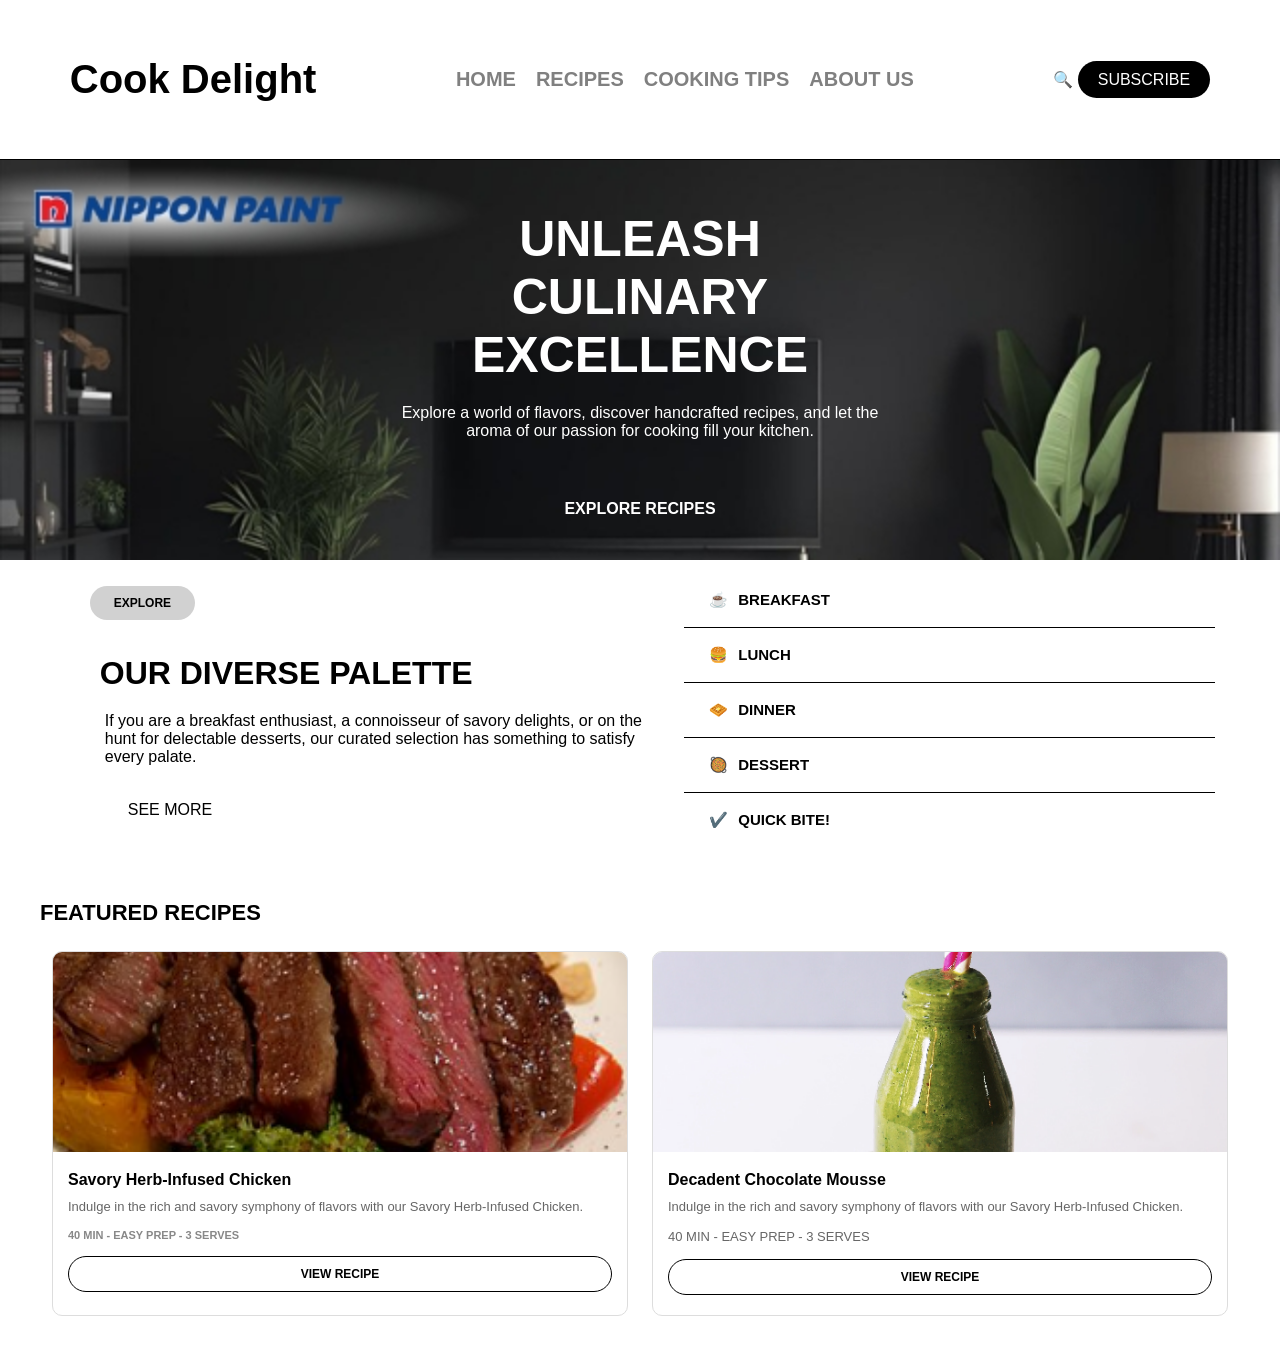
<file: BTVN/BTVN2/index.html>
<!DOCTYPE html>
<html lang="en">
<head>
    <meta charset="UTF-8">
    <meta name="viewport" content="width=device-width, initial-scale=1.0">
    <title>Document</title>
    <link rel="stylesheet" href="style.css">
</head>
<body>
    <div class="container">
        <div class="tieu-de">
            <div class="logo">
                <h1>Cook Delight</h1>
            </div>
            
            <nav class="menu-ngang">
                <ul>
                    <li><a href="#">HOME</a></li>
                    <li><a href="#">RECIPES</a></li>
                    <li><a href="#">COOKING TIPS</a></li>
                    <li><a href="#">ABOUT US</a></li>
                </ul>
            </nav>
            <div class="header-right">
                <span class="search-icon">🔍</span>
                <a href="#">SUBSCRIBE</a>
            </div>
</div>

        <div class="background">
            <div class="ND1">
                <h1>UNLEASH</h1>  
               <h1>CULINARY</h1>     
                <h1>EXCELLENCE</h1>
          </div>    
            <div class="ND2">
                <p>Explore a world of flavors, discover handcrafted recipes, and let the</p>
                <p>aroma of our passion for cooking fill your kitchen.</p>
            </div>
            <div class="ND3">
                <h4>EXPLORE RECIPES</h4>
            </div>
        </div>

        <div class="main-body1">
            <div class="left">
                <div class="nd0">
                    <a href="#">EXPLORE</a>
                </div>
                <div class="nd1">
                    <h1>OUR DIVERSE PALETTE</h1>
                </div>
                <div class="nd2">
                    <p>If you are a breakfast enthusiast, a connoisseur of savory delights,
                    or on the hunt for delectable desserts, our curated selection
                    has something to satisfy every palate.
                </p>
                </div>
                <div class="nd3">
                <a href="#">SEE MORE</a>
                </div>
            </div>
           
            <div class="right">
                <div class="menu-doc">
                    <ul>
                        <li><a href="#"><span class="icon1">☕️</span>BREAKFAST</a></li>
                        <li><a href="#"><span class="icon1">🍔</span>LUNCH</a></li>
                        <li><a href="#"><span class="icon1">🧇</span>DINNER</a></li>
                        <li><a href="#"><span class="icon1">🥘</span>DESSERT</a></li>
                        <li><a href="#"><span class="icon1">✔️</span>QUICK BITE!</a></li>
                    </ul>
                </div>
            </div>        
        </div>

        <div class="main-body2">
            <h1>FEATURED RECIPES</h1>
            <div class="left">
                <img src="food.png" alt="anh so 1">
                <h3>Savory Herb-Infused Chicken</h3>
                <p>Indulge in the rich and savory symphony of flavors 
                with our Savory Herb-Infused Chicken.</p>
                <p2>40 MIN - EASY PREP - 3 SERVES</p2>
                <a href="#">VIEW RECIPE</a>
            </div>
            <div class="right">
                <img src="drink.png" alt="anh so 2">
                <h3>Decadent Chocolate Mousse</h3>
                <p>Indulge in the rich and savory symphony of flavors 
                with our Savory Herb-Infused Chicken.</p>
                <p>40 MIN - EASY PREP - 3 SERVES</p>
                <a href="#">VIEW RECIPE</a>
            </div>
        </div>
    </div>
</body>
</html>
</file>
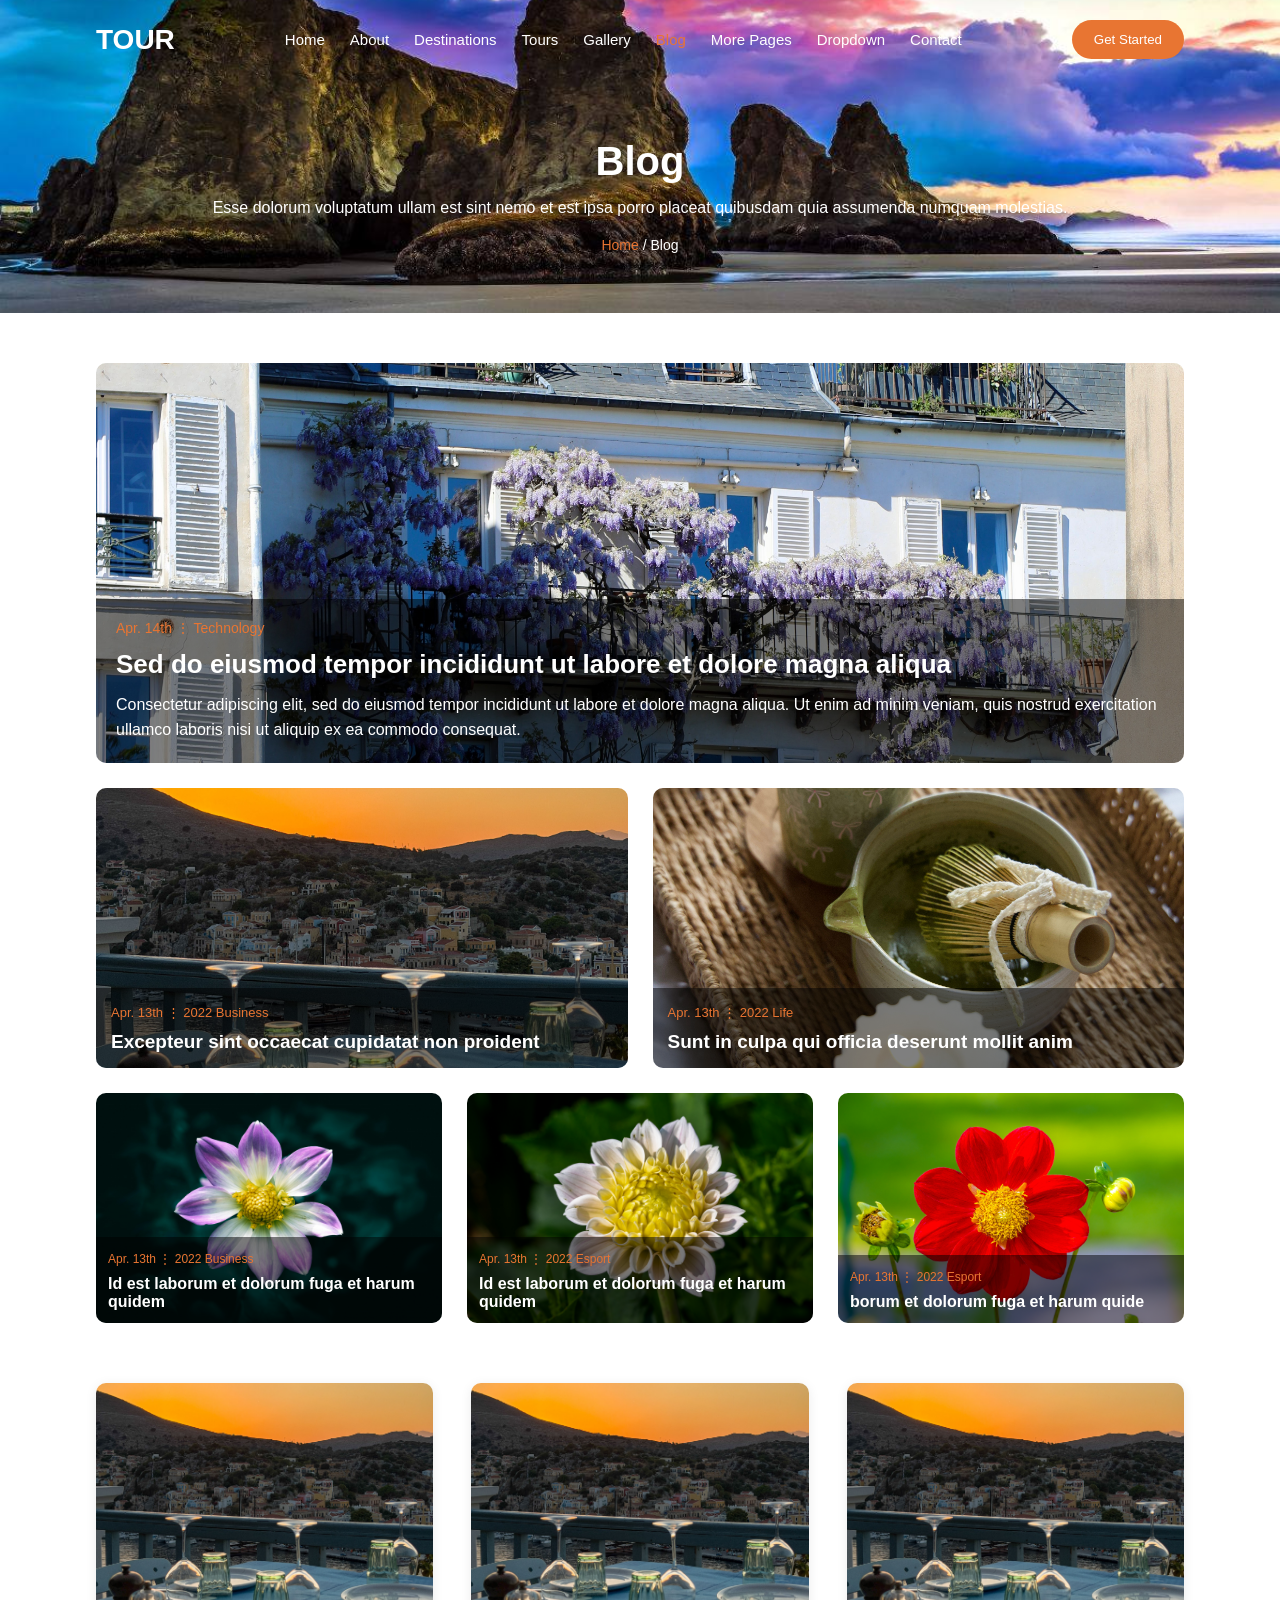
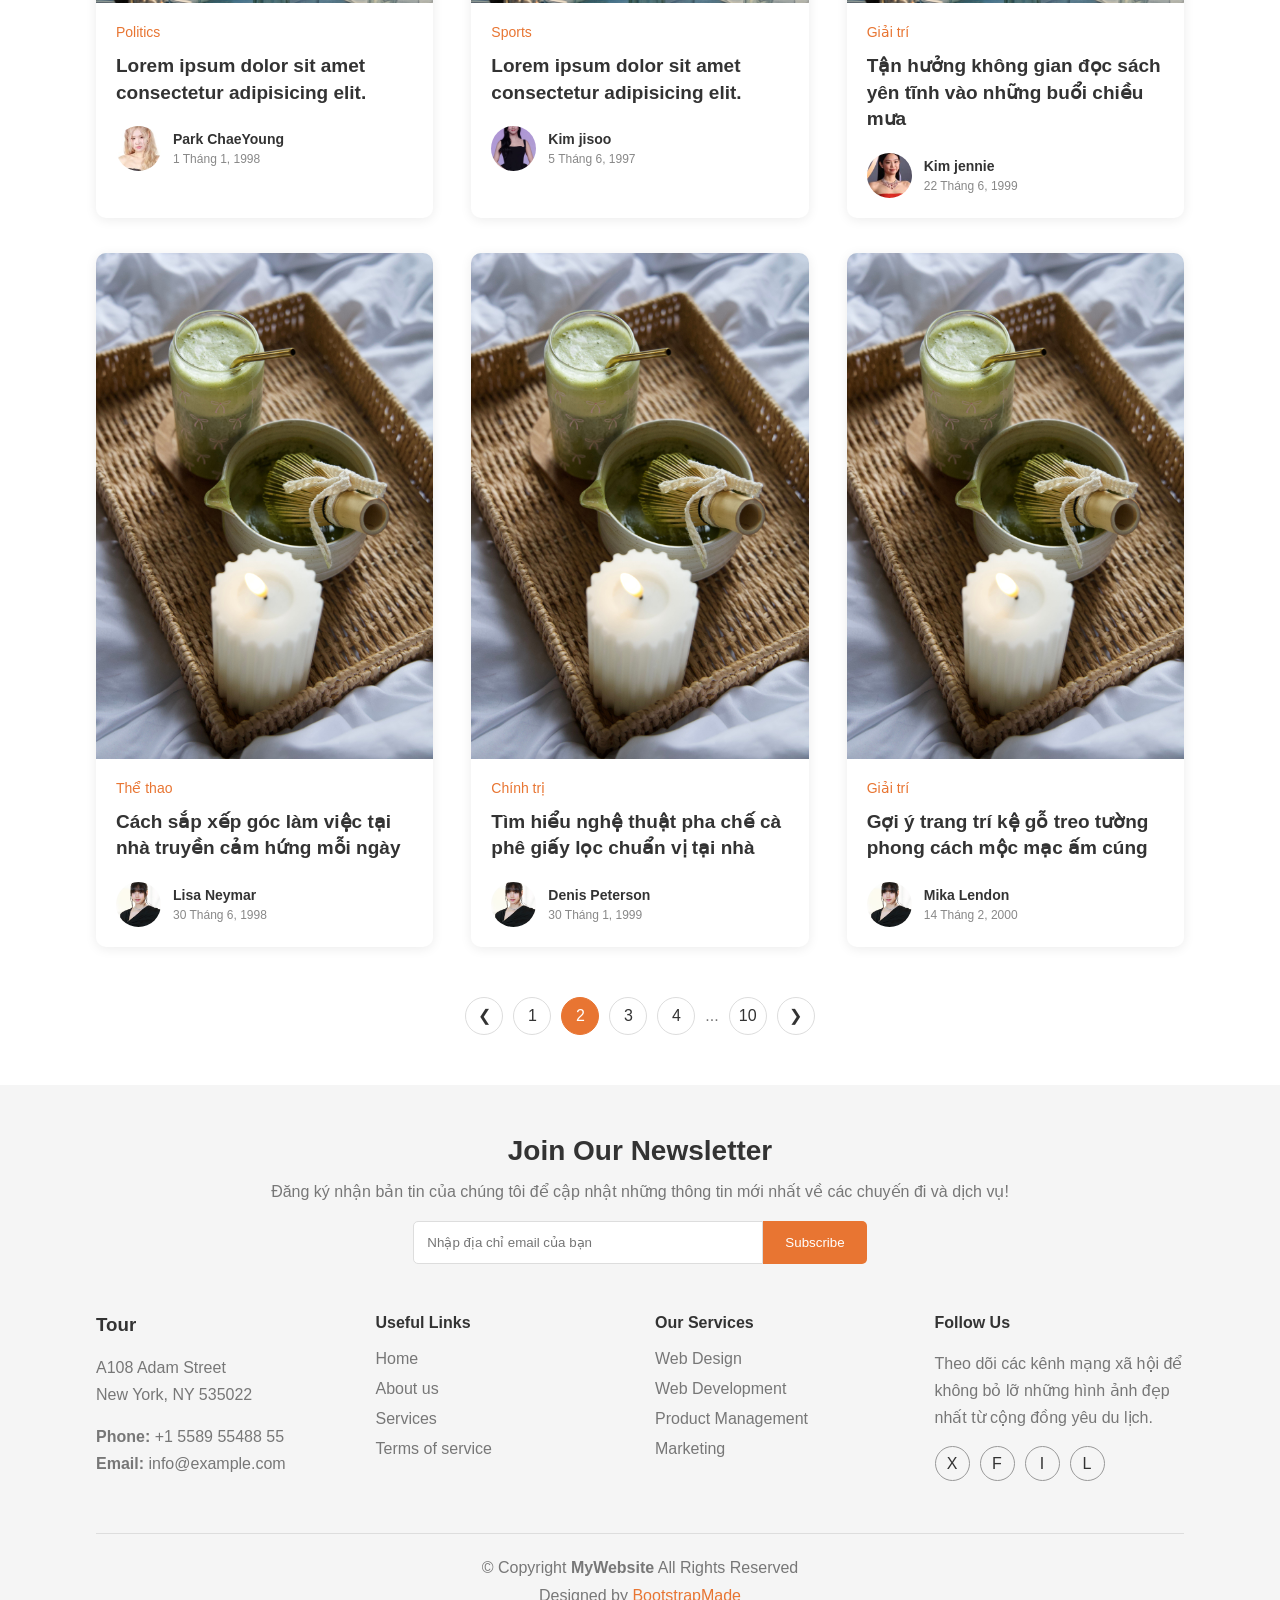
<file: BTVN/BTVN3/index.html>
<!DOCTYPE html>
<html lang="vi">
<head>
    <meta charset="UTF-8">
    <meta name="viewport" content="width=device-width, initial-scale=1.0">
    <title>Blog page</title>
    <link rel="stylesheet" href="style.css">
</head>
<body>

    <div class="container">

        <nav class="menu">
            <a href="#" class="logo">TOUR</a>

            <ul class="menu-ngang">
                <li><a href="#">Home</a></li>
                <li><a href="#">About</a></li>
                <li><a href="#">Destinations</a></li>
                <li><a href="#">Tours</a></li>
                <li><a href="#">Gallery</a></li>
                <li><a href="#" class="active">Blog</a></li>

                <li>
                    <a href="#">More Pages</a>
                    <ul class="menu-con1">
                        <li><a href="#">Trang phụ 1</a></li>
                        <li><a href="#">Trang phụ 2</a></li>
                        <li><a href="#">Trang phụ 3</a></li>
                        <li><a href="#">Trang phụ 4</a></li>
                        <li><a href="#">Trang phụ 5</a></li>
                        <li><a href="#">Trang phụ 6</a></li>
                        <li><a href="#">Trang phụ 7</a></li>
                        <li><a href="#">Trang phụ 8</a></li>
                        <li><a href="#">Trang phụ 9</a></li>
                    </ul>
                </li>

                <li><a href="#">Dropdown</a>
                    <ul class="menu-con2">  
                    <li><a href="#">Dropdown 1</a></li>
                    <li><a href="#">Deep dropdown</a>
                        <ul class="menu-con3">
                        <li><a href="#">Dropdown 1</a></li>
                        <li><a href="#">Dropdown 2</a></li>
                        <li><a href="#">Dropdown 3</a></li>
                        <li><a href="#">Dropdown 4</a></li>
                        <li><a href="#">Dropdown 5</a></li>
                        </ul>
                    </li>
                    <li><a href="#">Dropdown 2</a></li>
                    <li><a href="#">Dropdown 3</a></li>
                    <li><a href="#">Dropdown 4</a></li>
                    </ul>
                </li>
                
                <li><a href="#">Contact</a></li>
            </ul>

            <button class="button">Get Started</button>
        </nav>

        <div class="content">
            <h1>Blog</h1>
            <p>Esse dolorum voluptatum ullam est sint nemo et est ipsa porro placeat quibusdam quia assumenda numquam molestias.</p>

            <div class="note">
                <a href="#">Home</a> / <span>Blog</span>
            </div>
        </div>

    </div>

    <div class="main-content">

        <div class="main-content1">

            <div class="anh1">
                <img src="anh-nen-lon.jpg" alt="Anh bia lon">

                <div class="noidung1">
                    <span class="vanban1"> Apr. 14th ⋮ Technology </span>
                    <h2>Sed do eiusmod tempor incididunt ut labore et dolore magna aliqua</h2>
                    <p>Consectetur adipiscing elit, sed do eiusmod tempor incididunt ut labore et dolore magna aliqua. Ut enim ad minim veniam, quis nostrud exercitation ullamco laboris nisi ut aliquip ex ea commodo consequat.</p>
                </div>
            </div>
        

            <div class="content2">    
                <div class="anh21">
                    <img src="anh-doi-1.jpg" alt="Anh vua 1">

                    <div class="noidung2">
                        <span class="vanban2">Apr. 13th ⋮ 2022  Business</span>
                        <h3>Excepteur sint occaecat cupidatat non proident</h3>
                    </div>
                </div>

                <div class="anh22">
                    <img src="anh-doi-2.jpg" alt="Anh vua 2">

                    <div class="noidung2">
                        <span class="vanban2">Apr. 13th ⋮ 2022  Life </span>
                        <h3>Sunt in culpa qui officia deserunt mollit anim</h3>
                    </div>
                </div>

            </div>

            <div class="content3">

                <div class="anh31">
                    <img src="anhBa1.jpg" alt="Anh nho 1">

                    <div class="noidung3">
                        <span class="vanban3">Apr. 13th ⋮ 2022  Business</span>
                        <h4>Id est laborum et dolorum fuga et harum quidem</h4>
                    </div>
                </div>

                <div class="anh32">
                    <img src="anhBa2.jpg" alt="Anh nho 2">

                    <div class="noidung3">
                        <span class="vanban3">Apr. 13th ⋮ 2022  Esport </span>
                        <h4>Id est laborum et dolorum fuga et harum quidem</h4>
                    </div>
                </div>

                <div class="anh33">
                    <img src="anhBa3.jpg" alt="Anh nho 3">

                    <div class="noidung3">
                        <span class="vanban3">Apr. 13th ⋮ 2022  Esport </span>
                        <h4>borum et dolorum fuga et harum quide</h4>
                    </div>
            </div>
        </div>
        </div>

        <div class="main-content2">

            <div class="content1">
                <div class="anh41">
                    <img src="anh-doi-1.jpg" alt="Blog 1">
                </div>

                <div class="noidung1">
                    <span class="vanban1">Politics</span>
                    <h3>Lorem ipsum dolor sit amet consectetur adipisicing elit.</h3>

                    <div class="avarta">
                        <img src="rose.jpg" alt="Tac gia 1">
                        <div>
                            <strong>Park ChaeYoung</strong>
                            <span>1 Tháng 1, 1998</span>
                        </div>
                    </div>
                </div>
            </div>


            <div class="content1">
                <div class="anh42">
                    <img src="anh-doi-1.jpg" alt="Blog 2">
                </div>

                <div class="noidung1">
                    <span class="vanban1">Sports</span>
                    <h3>Lorem ipsum dolor sit amet consectetur adipisicing elit.</h3>

                    <div class="avarta">
                        <img src="jisoo.jpg" alt="Tac gia 2">
                        <div>
                            <strong>Kim jisoo</strong>
                            <span>5 Tháng 6, 1997</span>
                        </div>
                    </div>
                </div>
            </div>

            <div class="content1">
                <div class="anh43">
                    <img src="anh-doi-1.jpg" alt="Blog 3">
                </div>

                <div class="noidung1">
                    <span class="vanban1">Giải trí</span>
                    <h3>Tận hưởng không gian đọc sách yên tĩnh vào những buổi chiều mưa</h3>

                    <div class="avarta">
                        <img src="jennie.jpg" alt="Tac gia 3">
                        <div>
                            <strong>Kim jennie</strong>
                            <span>22 Tháng 6, 1999</span>
                        </div>
                    </div>
                </div>
            </div>

            <div class="content2">
                <div class="anh51">
                    <img src="anh-doi-2.jpg" alt="Blog 4">
                </div>

                <div class="noidung2">
                    <span class="vanban2">Thể thao</span>
                    <h3>Cách sắp xếp góc làm việc tại nhà truyền cảm hứng mỗi ngày</h3>

                    <div class="avarta2">
                        <img src="lisa.jpg" alt="Tac gia 4">
                        <div>
                            <strong>Lisa Neymar</strong>
                            <span>30 Tháng 6, 1998</span>
                        </div>
                    </div>
                </div>
            </div>

            <div class="content2">
                <div class="anh52">
                    <img src="anh-doi-2.jpg" alt="Blog 5">
                </div>

                <div class="noidung2">
                    <span class="vanban2">Chính trị</span>
                    <h3>Tìm hiểu nghệ thuật pha chế cà phê giấy lọc chuẩn vị tại nhà</h3>

                    <div class="avarta2">
                        <img src="lisa.jpg" alt="Tac gia 5">
                        <div>
                            <strong>Denis Peterson</strong>
                            <span>30 Tháng 1, 1999</span>
                        </div>
                    </div>
                </div>
            </div>

            <div class="content2">
                <div class="anh53">
                    <img src="anh-doi-2.jpg" alt="Blog 6">
                </div>

                <div class="noidung2">
                    <span class="vanban2">Giải trí</span>
                    <h3>Gợi ý trang trí kệ gỗ treo tường phong cách mộc mạc ấm cúng</h3>

                    <div class="avarta2">
                        <img src="lisa.jpg" alt="Tac gia 6">
                        <div>
                            <strong>Mika Lendon</strong>
                            <span>14 Tháng 2, 2000</span>
                        </div>
                    </div>
                </div>
            </div>

        </div>

    <div class="phan-trang">
    <a href="#">❮</a>
    <a href="#">1</a>
    <a href="#" class="trang-dang-chon">2</a>
    <a href="#">3</a>
    <a href="#">4</a>
    <span>...</span>
    <a href="#">10</a>
    <a href="#">❯</a>
</div>

    </div>

    <footer class="footer">

        <div class="newsletter">
            <h2>Join Our Newsletter</h2>
            <p>Đăng ký nhận bản tin của chúng tôi để cập nhật những thông tin mới nhất về các chuyến đi và dịch vụ!</p>

            <form class="newsletter-form">
                <input type="email" placeholder="Nhập địa chỉ email của bạn">
                <button type="submit">Subscribe</button>
            </form>
        </div>


        <div class="footer-columns">

            <div class="footer-col">
                <h3>Tour</h3>
                <p>A108 Adam Street<br>New York, NY 535022</p>
                <p>
                    <strong>Phone:</strong> +1 5589 55488 55<br>
                    <strong>Email:</strong> info@example.com
                </p>
            </div>


            <div class="footer-col">
                <h4>Useful Links</h4>
                <ul>
                    <li><a href="#">Home</a></li>
                    <li><a href="#">About us</a></li>
                    <li><a href="#">Services</a></li>
                    <li><a href="#">Terms of service</a></li>
                </ul>
            </div>


            <div class="footer-col">
                <h4>Our Services</h4>
                <ul>
                    <li><a href="#">Web Design</a></li>
                    <li><a href="#">Web Development</a></li>
                    <li><a href="#">Product Management</a></li>
                    <li><a href="#">Marketing</a></li>
                </ul>
            </div>


            <div class="footer-col">
                <h4>Follow Us</h4>
                <p>Theo dõi các kênh mạng xã hội để không bỏ lỡ những hình ảnh đẹp nhất từ cộng đồng yêu du lịch.</p>

                <div class="social-links">
                    <a href="#">X</a>
                    <a href="#">F</a>
                    <a href="#">I</a>
                    <a href="#">L</a>
                </div>
            </div>

        </div>

        <div class="copyright">
            <p>© Copyright <strong>MyWebsite</strong> All Rights Reserved</p>
            <p>Designed by <a href="#">BootstrapMade</a></p>
        </div>

    </footer>

</body>
</html>
</file>
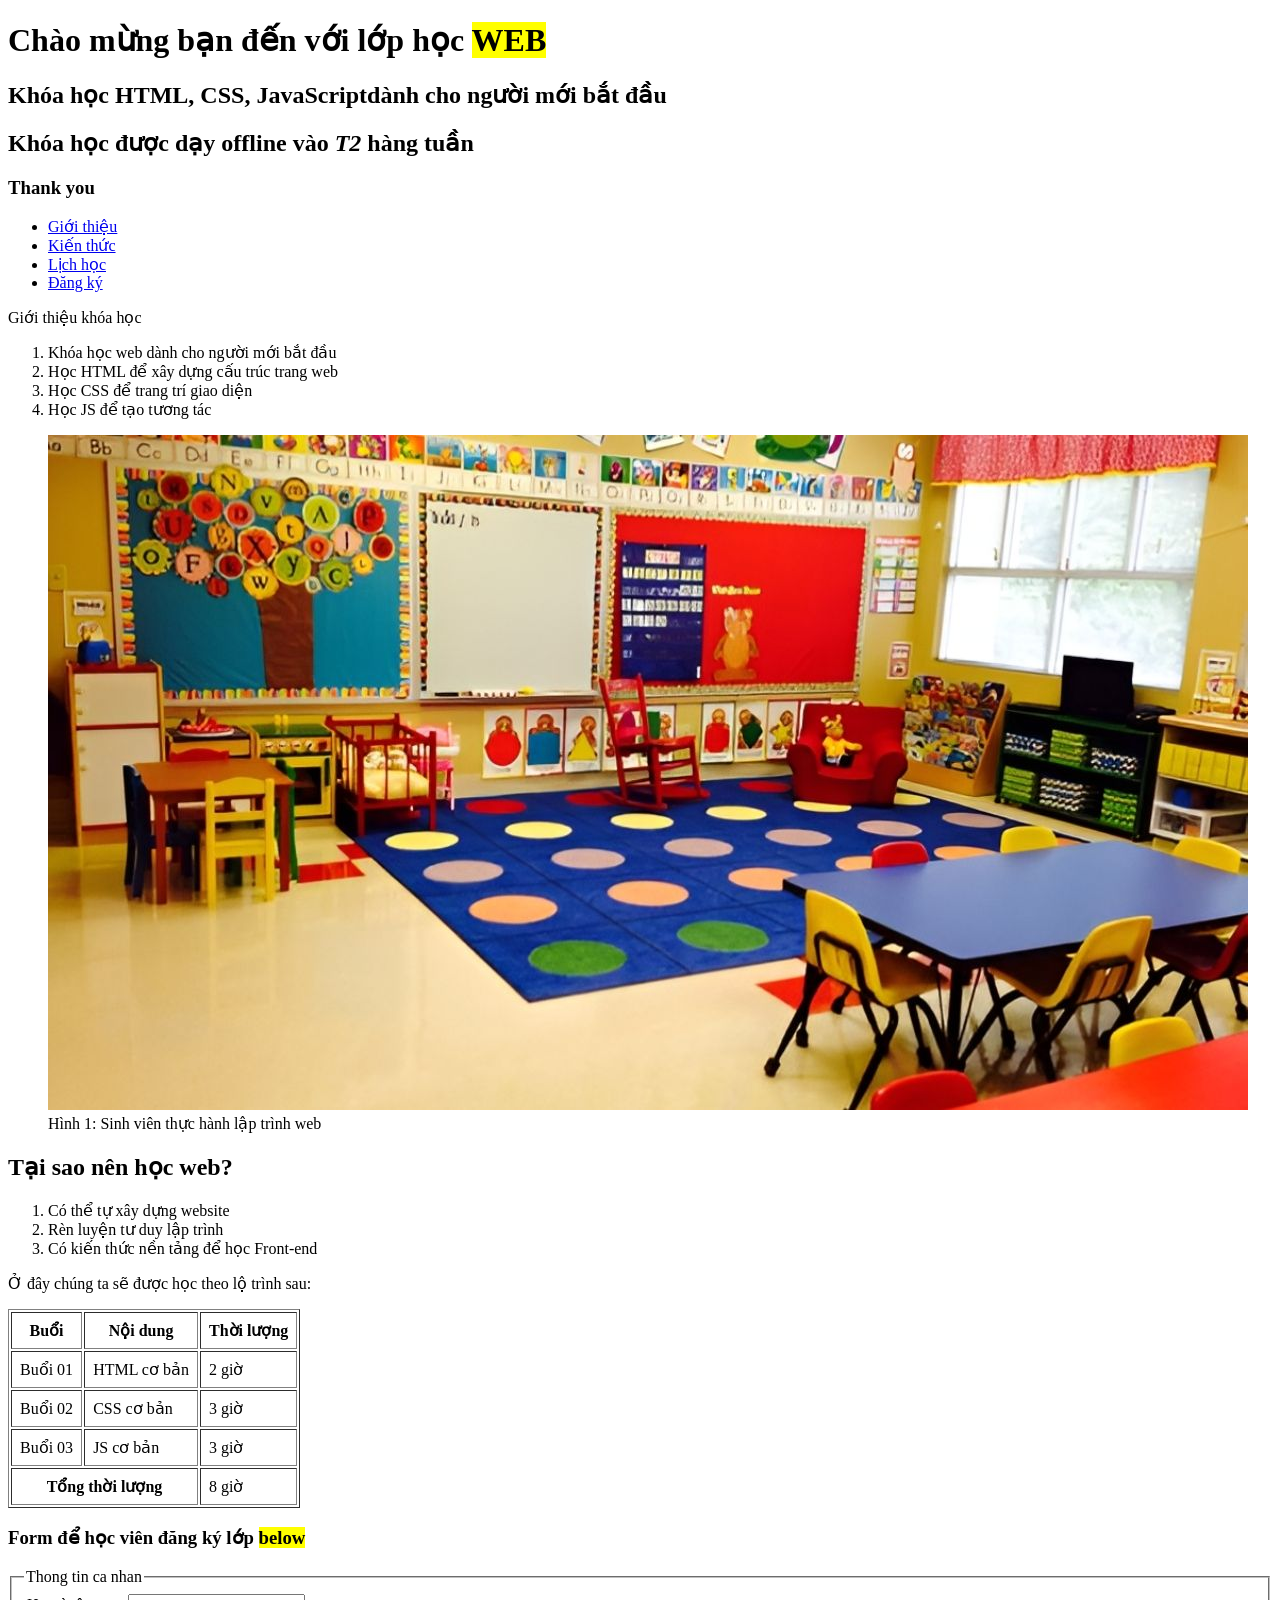
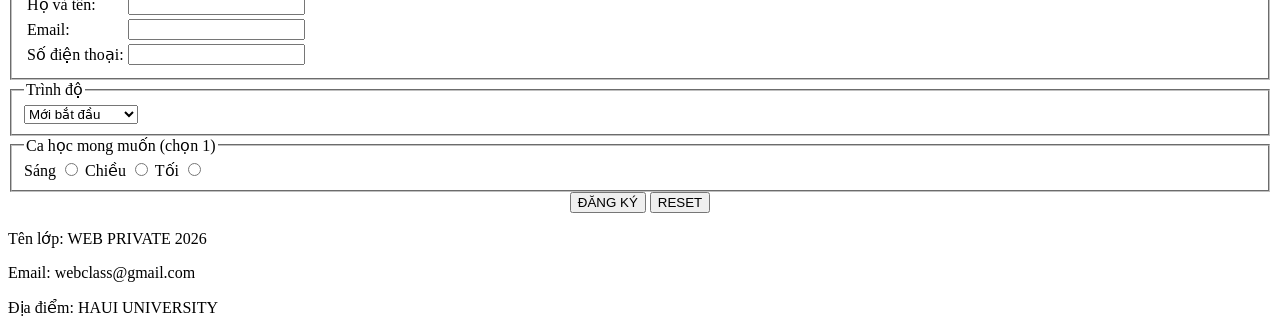
<file: BTVN/BTVN1/Bai1.html>
<!DOCTYPE html>
<html lang="vi">
<head>
    <meta charset="UTF-8">
    <meta name="viewport" content="width=device-width, initial-scale=1.0">
    <title>Document</title>
</head>
<body>
<!-- container -->
    <div class="container">
        <!-- header -->
        <header>
            <h1>Chào mừng bạn đến với lớp học <mark>WEB</mark></h1>
            <h2>Khóa học <span class="hightlight">HTML, CSS, JavaScript</span>dành cho người mới bắt đầu</h2>
            <h2>Khóa học được dạy offline vào <em>T2</em> hàng tuần</h2>
            <h3><strong>Thank you</strong></h3>
        </header>
        <!-- thanh menu nav -->
        <nav class="menu">
            <ul>
                <li><a href="#gioiThieu">Giới thiệu</a></li>
                <li><a href="#kienThuc">Kiến thức</a></li>
                <li><a href="#lichHoc">Lịch học</a></li>
                <li><a href="#dangKy">Đăng ký</a></li>
            </ul> 
        </nav>
        <!-- body gồm các article, section, aside -->
        <main class="main-body">

            <article id="gioiThieu">
                <th>Giới thiệu khóa học</th>
                <ol>
                    <li>Khóa học web dành cho người mới bắt đầu</li>
                    <li>Học HTML để xây dựng cấu trúc trang web</li>
                    <li>Học CSS để trang trí giao diện</li>
                    <li>Học JS để tạo tương tác</li>
                </ol>
                <figure>
                <img src="anh-lop-hoc-7.jpg" alt="ảnh lớp học WEB">
                <figcaption>
                    Hình 1: Sinh viên thực hành lập trình web
                </figcaption>
            </figure>
            </article>

            <div class="main-content">
            <!-- nội dung bên trái -->
            <aside id="kienThuc">
                <h2>Tại sao nên học web?</h2>
                <ol>
                    <li>Có thể tự xây dựng website</li>
                    <li>Rèn luyện tư duy lập trình</li>
                    <li>Có kiến thức nền tảng để học Front-end</li>
                </ol>
            </aside>
            <!-- nội dung bên phải -->
            <div class="content">
                <section id="lichHoc">
                <p>Ở đây chúng ta sẽ được học theo lộ trình sau: </p>
            <table border="1" cellpadding="8">
                <thead>
                <tr>
                    <th>Buổi</th>
                    <th>Nội dung</th>
                    <th>Thời lượng</th>
                </tr>
                </thead>

                <tbody>
                <tr>
                    <td>Buổi 01</td>
                    <td>HTML cơ bản</td>
                    <td>2 giờ</td>
                </tr>             
                <tr>
                    <td>Buổi 02</td>
                    <td>CSS cơ bản</td>
                    <td>3 giờ</td>
                </tr>
                <tr>
                    <td>Buổi 03</td>
                    <td>JS cơ bản</td>
                    <td>3 giờ</td>
                </tr>
                </tbody>

                <tfoot>
                <tr>
                    <th colspan="2">Tổng thời lượng</th>
                    <td>8 giờ</td>
                </tr>
                </tfoot>
            </table>
            </section>
            <section id="dangKy">
                <h3>Form để học viên đăng ký lớp <mark>below</mark></h3>
                <form>
                <fieldset>
                    <legend>Thong tin ca nhan</legend>
                    <table>
                        <tr>
                        <td><label for="hoten">Họ và tên: </label></td>
                        <td><input type="text" id="hoten" required></td>
                    </tr>
                    <tr>
                        <td><label for="email">Email: </label></td>
                        <td><input type="email" id="email" required></td>
                    </tr>
                    <tr>
                        <td><label for="sodt">Số điện thoại: </label></td>
                        <td><input type="text" id="sodt" required></td>
                    </tr>
                    </table>
                </fieldset>
                <fieldset>
                    <legend>Trình độ</legend>
                    <select>
                    <option>Mới bắt đầu</option>
                    <option>Đã có nền tảng</option>
                </select>
                </fieldset>
                <fieldset>
                    <legend>Ca học mong muốn (chọn 1)</legend>
                    <label for="cahoc">Sáng</label>
                    <input type="radio" id="cahoc" name="cahoc">
                    <label for="cahoc">Chiều</label>
                    <input type="radio" id="cahoc" name="cahoc">
                    <label for="cahoc">Tối</label>
                    <input type="radio" id="cahoc" name="cahoc">
                </fieldset>
                <center>
                <button type="submit">ĐĂNG KÝ</button>
                <button type="reset">RESET</button>
                </center>
                </form>
            </section>      
            </div>
          </div>       
     </main>
            <footer>
                <p>Tên lớp: WEB PRIVATE 2026</p>
                <p>Email: webclass@gmail.com</p>
                <p>Địa điểm: HAUI UNIVERSITY</p>
            </footer>
    </div>
</body>
</html>
</file>
<file: BTVN/BTVN2/style.css>
*{
    padding: 0;
    margin: 0 auto;
    box-sizing: border-box;
    font-family:Arial, Helvetica, sans-serif;
}
.container{
    width: 100%;
    margin: 0 auto;
}
.tieu-de{
    display: flex;
    justify-content: space-between;
    height: 160px;
    background-color: white;
    align-items: center;
    border-bottom: 1px solid black;
}
.logo {
    font-size: 20px;
}
.menu-ngang ul{
    display: flex;
    list-style: none;
    gap: 20px;
}
.menu-ngang a{
    text-decoration: none;
    color: gray;
    font-size: 20px;
    font-weight: bold;
}
.menu-ngang a:hover{
    color: black;
}
.header-right a{
    text-decoration: none;
    background-color: black;
    padding: 10px 20px;
    border-radius: 150px;
    color: white;
}
.header-right a:hover{
    background-color: gray;
}
.header-right{
    gap: 30px;
}


.background{
    background-image: url("anh-nen.jpg");
    height: 400px;
    background-size: cover;
    padding-top: 30px;
}
.ND1{
    color: white;
    font-size: 25px;
    text-align: center;
    padding-top: 20px;
}
.ND2{
    color: white;
    text-align: center;
    padding-top: 20px;
}
.ND3{
    color: white;
    text-align: center;
    padding-top: 60px;
}
.main-body1{
    height: 300px;
    background-color: white;
    display: flex;
    justify-content: space-between;
    align-items: center;
    padding: 60px 50px;
}
.main-body1 .left{
    width: 50%
}
.main-body1 .right{
    width: 45%;
    background-color: white;
    border-radius: 12px;
    overflow: hidden;
}
.main-body1 .left .nd0 a{
    display: inline-block;
    text-decoration: none;
    color: black;
    font-weight: bold;
    padding: 10px 24px;
    background-color: #d1d1d1;
    border-radius: 50px;
    font-size: 12px;
    margin-bottom: 15px;
    margin-left: 25px;
}
.nd3 a{
    display: inline-block;
    text-decoration: none;
    background-color: white;
    color: black;
    padding: 15px 28px;
    border-radius: 50px;
    align-items: center;
    margin-top: 20px;
    margin-left: 35px;
}
.nd1{
    color: black;
    padding-top: 20px;
    text-align: left;
    margin-left: 35px;
}
.nd2{
    text-align: left;
    padding-top: 20px;
    margin-left: 40px;
}
.nd3 a:hover{
    background-color: black;
    color: white;
}


.menu-doc ul{
    list-style: none;
    color: black;
    font-weight: bold;
    font-size: 15px;
    flex-direction: column;
}
.menu-doc li{
    border-bottom: 1px solid black;
}
.menu-doc li:last-child{
    border-bottom: none;
}
.menu-doc a{
    text-decoration: none;
    color: black;
    padding: 18px 25px;
    display: inline-flex;
    gap: 10px;
}
.menu-doc a:hover{
    background-color: gray;
}

.main-body2 {
    height: auto;
    background-color: white;
    padding: 40px;
    display: flex;
    flex-wrap: wrap;
    justify-content: space-between;
}

.main-body2 > h1 {
    width: 100%;
    font-size: 22px;
    margin-bottom: 25px;
}


.main-body2 .left,
.main-body2 .right {
    width: 48%;
    background: #fff;
    border: 1px solid #ddd;
    border-radius: 10px;
    padding-bottom: 20px;
    overflow: hidden;
}

.main-body2 img {
    width: 100%;
    height: 200px;
    object-fit: cover;
}

.main-body2 h3 {
    font-size: 16px;
    margin: 15px 15px 10px 15px;
}

.main-body2 p {
    font-size: 13px;
    color: #666;
    margin: 0 15px 15px 15px;
    text-align: left;
}

.main-body2 p2 {
    display: block;
    font-size: 11px;
    color: #888;
    font-weight: bold;
    margin: 0 15px 15px 15px;
}

.main-body2 .left a,
.main-body2 .right a {
    display: block;
    text-align: center;
    text-decoration: none;
    border: 1px solid black;
    color: black;
    padding: 10px;
    margin: 0 15px;
    border-radius: 30px;
    font-size: 12px;
    font-weight: bold;
}

.main-body2 .left a:hover,
.main-body2 .right a:hover {
    background-color: black;
    color: white;
}
</file>
<file: BTVN/BTVN3/style.css>
* {
    margin: 0;
    padding: 0;
    box-sizing: border-box;
}

body {
    font-family: Arial, sans-serif;
    color: #333;
    background-color: #fff;
}

a {
    text-decoration: none;
    color: inherit;
}

img {
    width: 100%;
    display: block;
}

.container {
    width: 100%;
    background-color: #f5f5f5;
    background: url('hinh-nen.jpg') center/cover no-repeat;
}

.menu {
    width: 85%;
    margin: auto;
    padding: 20px 0;
    display: flex;
    justify-content: space-between;
    align-items: center;
}

.logo {
    font-size: 28px;
    font-weight: bold;
    color: white;
}

.menu-ngang {
    display: flex;
    list-style: none;
    align-items: center;
    gap: 25px;
}

.menu-ngang li {
    position: relative;
}

.menu-ngang a {
    color: white;
    font-size: 15px;
}

.menu-ngang a:hover,
.menu-ngang .active {
    color: #e87532;
}

.button {
    background-color: #e87532;
    color: white;
    border: none;
    padding: 12px 22px;
    border-radius: 25px;
    cursor: pointer;
}

.menu-con1,
.menu-con2 {
    display: none;
    position: absolute;
    top: 100%;
    left: 0;
    width: 180px;
    background-color: white;
    list-style: none;
    padding: 10px;
    box-shadow: 0 2px 10px rgba(0, 0, 0, 0.15);
    z-index: 10;
}

.menu-con1 li,
.menu-con2 li {
    padding: 10px;
}

.menu-con1 a,
.menu-con2 a {
    color: #333;
}

.menu-ngang li:hover > .menu-con1,
.menu-ngang li:hover > .menu-con2 {
    display: block;
}


.menu-con3 {
    display: none;
    position: absolute;
    top: 0;
    left: 100%;
    width: 180px;
    background-color: white;
    list-style: none;
    padding: 10px;
    box-shadow: 0 2px 10px rgba(0, 0, 0, 0.15);
    z-index: 10;
}

.menu-con3 li {
    padding: 10px;
}

.menu-con2 li:hover > .menu-con3 {
    display: block;
}

.content {
    text-align: center;
    padding: 60px 0;
}

.content h1 {
    font-size: 40px;
    margin-bottom: 15px;
    color: white;
}

.content p {
    color: white;
    margin-bottom: 20px;
}

.note {
    font-size: 14px;
    color: white;
}

.note a {
    color: #e87532;
}

.main-content {
    width: 85%;
    margin: 50px auto;
}

.main-content1 {
    width: 100%;
    margin-bottom: 60px;
}

.anh1 {
    width: 100%;
    height: 400px;
    position: relative;
    overflow: hidden;
    border-radius: 10px;
    margin-bottom: 25px;
}

.anh1 img {
    width: 100%;
    height: 100%;
    object-fit: cover;
}

.noidung1 {
    padding: 20px;
}

.anh1 .noidung1 {
    position: absolute;
    bottom: 0;
    left: 0;
    width: 100%;
    color: white;
    background-color: rgba(0, 0, 0, 0.5);
}

.vanban1 {
    color: #e87532;
    font-size: 14px;
}

.anh1 h2 {
    font-size: 26px;
    margin: 12px 0;
}

.anh1 p {
    line-height: 1.6;
}

.main-content1 .content2 {
    display: flex;
    gap: 25px;
    margin-bottom: 25px;
}

.anh21,
.anh22 {
    flex: 1;
    min-width: 0;
    height: 280px;
    position: relative;
    overflow: hidden;
    border-radius: 10px;
}

.anh21 img,
.anh22 img {
    height: 100%;
    object-fit: cover;
}

.noidung2 {
    padding: 15px;
}

.anh21 .noidung2,
.anh22 .noidung2 {
    position: absolute;
    bottom: 0;
    left: 0;
    width: 100%;
    color: white;
    background-color: rgba(0, 0, 0, 0.5);
}

.vanban2 {
    color: #e87532;
    font-size: 13px;
}

.anh21 h3,
.anh22 h3 {
    margin-top: 10px;
    font-size: 19px;
}

.main-content1 .content3 {
    display: flex;
    gap: 25px;
}

.anh31,
.anh32,
.anh33 {
    flex: 1;
    min-width: 0;
    height: 230px;
    position: relative;
    overflow: hidden;
    border-radius: 10px;
}

.anh31 img,
.anh32 img,
.anh33 img {
    height: 100%;
    object-fit: cover;
}

.noidung3 {
    position: absolute;
    bottom: 0;
    left: 0;
    width: 100%;
    padding: 12px;
    color: white;
    background-color: rgba(0, 0, 0, 0.5);
}

.vanban3 {
    color: #e87532;
    font-size: 12px;
}

.noidung3 h4 {
    margin-top: 8px;
    font-size: 16px;
}

.main-content2 {
    display: flex;
    flex-wrap: wrap;
    justify-content: space-between;
    gap: 35px 0;
}

.main-content2 > .content1,
.main-content2 > .content2 {
    width: 31%;
    background-color: white;
    border-radius: 10px;
    overflow: hidden;
    box-shadow: 0 2px 12px rgba(0, 0, 0, 0.08);
}

.anh41,
.anh42,
.anh43,
.anh44,
.anh45,
.anh46 {
    width: 100%;
    height: 220px;
    overflow: hidden;
}

.anh41 img,
.anh42 img,
.anh43 img,
.anh44 img,
.anh45 img,
.anh46 img {
    width: 100%;
    height: 100%;
    object-fit: cover;
}

.main-content2 .noidung1,
.main-content2 .noidung2 {
    padding: 20px;
}

.main-content2 .vanban1,
.main-content2 .vanban2 {
    color: #e87532;
    font-size: 14px;
}

.main-content2 h3 {
    font-size: 19px;
    margin: 12px 0 20px;
    line-height: 1.4;
}

.avarta,
.avarta2 {
    display: flex;
    align-items: center;
    gap: 12px;
}

.avarta img,
.avarta2 img {
    width: 45px;
    height: 45px;
    border-radius: 50%;
    object-fit: cover;
}

.avarta div,
.avarta2 div {
    display: flex;
    flex-direction: column;
    gap: 5px;
}

.avarta strong,
.avarta2 strong {
    font-size: 14px;
}

.avarta span,
.avarta2 span {
    font-size: 12px;
    color: #888;
}

.phan-trang {
    display: flex;
    justify-content: center;
    align-items: center;
    gap: 10px;
    margin: 50px 0;
}

.phan-trang a {
    width: 38px;
    height: 38px;
    display: flex;
    justify-content: center;
    align-items: center;
    border-radius: 50%;
    color: #333;
    border: 1px solid #ddd;
}

.phan-trang a:hover,
.phan-trang .trang-dang-chon {
    background-color: #e87532;
    color: white;
    border-color: #e87532;
}

.phan-trang span {
    color: #777;
}

.footer {
    background-color: #f5f5f5;
    padding: 50px 7.5% 20px;
}

.newsletter {
    text-align: center;
    margin-bottom: 50px;
}

.newsletter h2 {
    font-size: 28px;
    margin-bottom: 15px;
}

.newsletter p {
    color: #777;
    margin-bottom: 20px;
}

.newsletter-form {
    display: flex;
    justify-content: center;
}

.newsletter-form input {
    width: 350px;
    padding: 13px;
    border: 1px solid #ddd;
    border-radius: 5px 0 0 5px;
    outline: none;
}

.newsletter-form button {
    padding: 13px 22px;
    background-color: #e87532;
    color: white;
    border: none;
    border-radius: 0 5px 5px 0;
    cursor: pointer;
}

.footer-columns {
    display: flex;
    justify-content: space-between;
    gap: 30px;
    margin-bottom: 40px;
}

.footer-col {
    flex: 1;
}

.footer-col h3,
.footer-col h4 {
    margin-bottom: 18px;
}

.footer-col p {
    color: #777;
    line-height: 1.7;
    margin-bottom: 15px;
}

.footer-col ul {
    list-style: none;
}

.footer-col li {
    margin-bottom: 12px;
}

.footer-col li a {
    color: #777;
}

.footer-col li a:hover {
    color: #e87532;
}

.social-links {
    display: flex;
    gap: 10px;
}

.social-links a {
    width: 35px;
    height: 35px;
    display: flex;
    justify-content: center;
    align-items: center;
    border: 1px solid #999;
    border-radius: 50%;
}

.social-links a:hover {
    background-color: #e87532;
    color: white;
}

.copyright {
    text-align: center;
    border-top: 1px solid #ddd;
    padding-top: 20px;
    color: #777;
    line-height: 1.8;
}

.copyright a {
    color: #e87532;
}
</file>
